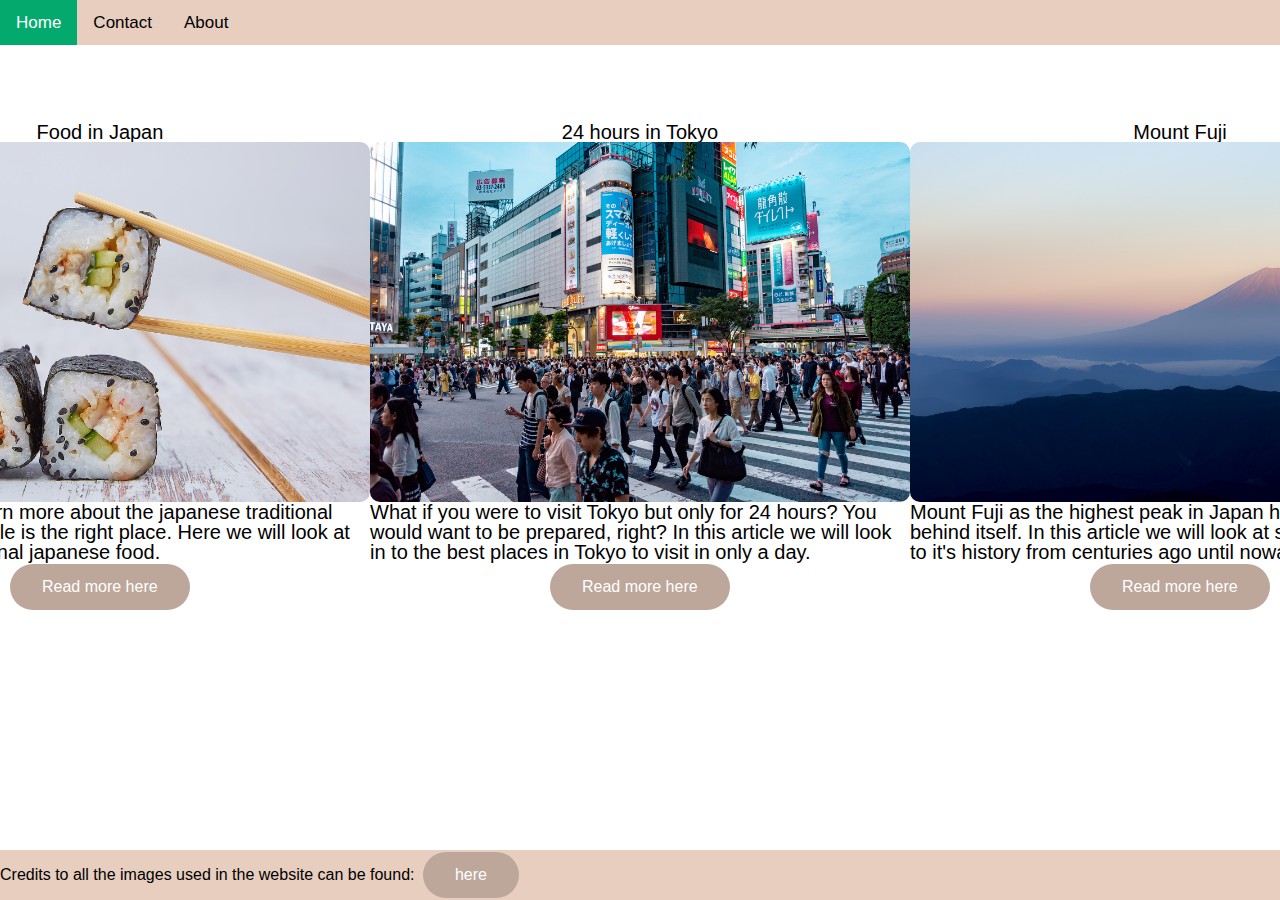
<file: site/index.htm>
<!DOCTYPE html>
<html lang="en">
<head>
    <meta charset="UTF-8">
    <meta http-equiv="X-UA-Compatible" content="IE=edge">
    <meta name="viewport" content="width=device-width, initial-scale=1.0">
    <link rel="stylesheet" href="style.css">
    <link rel = "icon" type="image/icon" href = "favicon.jpg"> 
    <title>Explore Japan to the fullest</title>
</head>
<body>
    <div class="topnav">
        <a class="active" href="#home">Home</a>
        <a href="contact.html">Contact</a>
        <a href="about.html">About</a>
    </div>
    <div class="container">
            
                <div class = "centered">
                    <h2>Food in Japan</h2>
                    <img src="pictures/sushi1.jpg" width="540">
                    <p>Do you want to learn more about the japanese traditional food?
                        The this article is the right place. Here we will look at the
                        modern traditional japanese food.
                        
                    <a href="FoodInJapan.html" class="button">Read more here</a>
                    </p>
                </div>
            
        
                <div class = "centered">
                    <h2>24 hours in Tokyo</h2>
                    <img src="pictures/tokyo1.jpg" width="540">
                    
                    <p>What if you were to visit Tokyo but only for 24 hours?
                        You would want to be prepared, right?
                        In this article we will look in to the best
                        places in Tokyo to visit in only a day.
                    <a href="24HoursInTokyo.html" class="button">Read more here</a>
                    </p>
                </div>
            

                <div class = "centered">
                    <h2>Mount Fuji</h2>
                    <img src="pictures/mount-fuji1.jpg" width="540">
                    
                    <p>Mount Fuji as the highest peak in Japan has a lot of history
                        behind itself. In this article we will look at some facts
                        related to it's history from centuries ago until nowadays.
                    <a href="MountFuji.html" class="button">Read more here</a>
                    </p>
                </div>
    </div>

    <footer>
        <div class = "footer">
                <p>Credits to all the images used in the website can be found:
                    <a href="LinkToImages.html" class="Fbutton">here</a>
                </p>
            </div>
        </div>
    </footer>
</body>
</html>
</file>
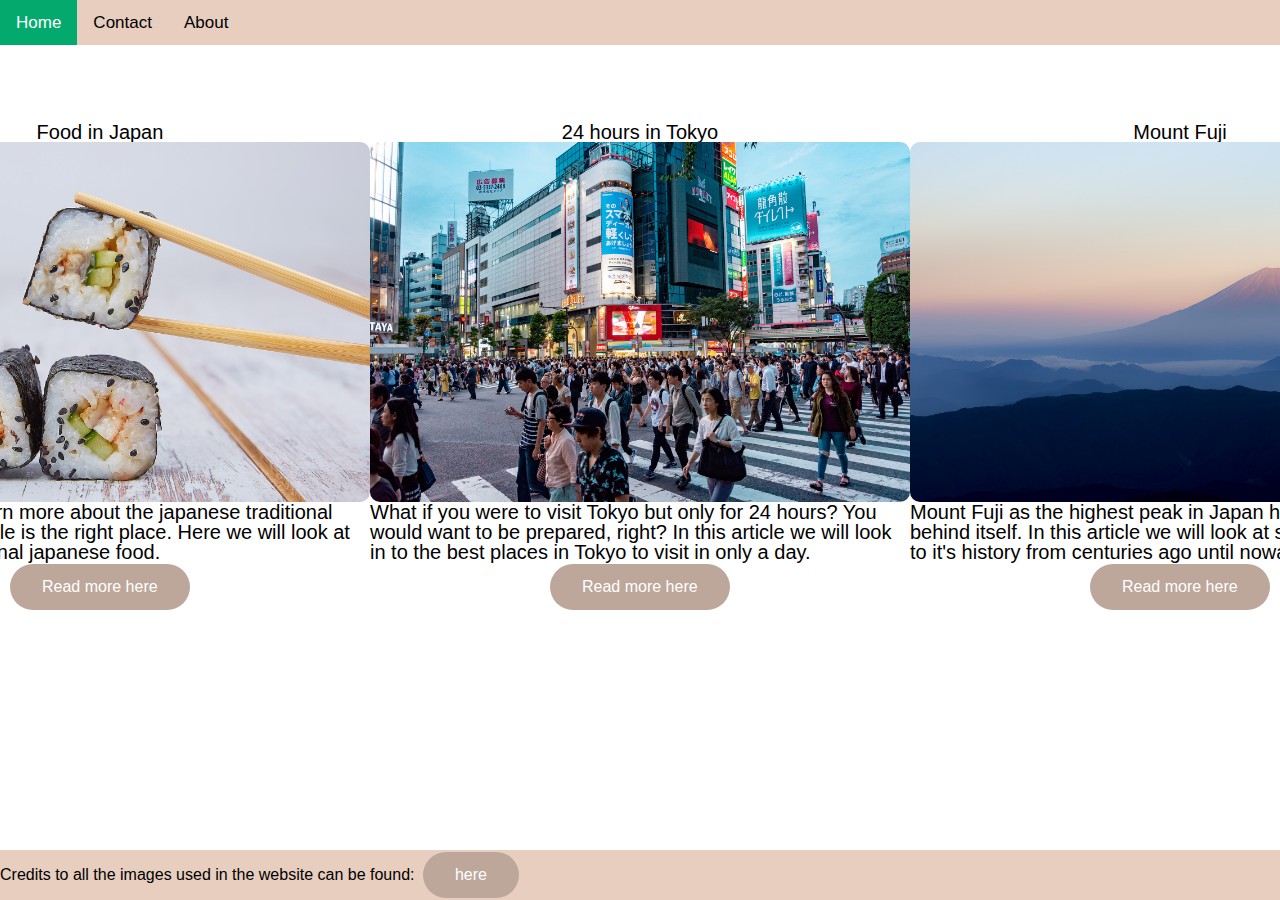
<file: site/index.html>
<!DOCTYPE html>
<html lang="en">
<head>
    <meta charset="UTF-8">
    <meta http-equiv="X-UA-Compatible" content="IE=edge">
    <meta name="viewport" content="width=device-width, initial-scale=1.0">
    <link rel="stylesheet" href="style.css">
    <link rel = "icon" type="image/icon" href = "favicon.ico"> 
    <title>Explore Japan to the fullest</title>
</head>
<body>
    <div class="topnav">
        <a class="active" href="#home">Home</a>
        <a href="contact.html">Contact</a>
        <a href="about.html">About</a>
    </div>
    <div class="container">
            
                <div class = "centered">
                    <h2>Food in Japan</h2>
                    <img src="pictures/sushi1.jpg" width="540">
                    <p>Do you want to learn more about the japanese traditional food?
                        The this article is the right place. Here we will look at the
                        modern traditional japanese food.
                        
                    <a href="FoodInJapan.html" class="button">Read more here</a>
                    </p>
                </div>
            
        
                <div class = "centered">
                    <h2>24 hours in Tokyo</h2>
                    <img src="pictures/tokyo1.jpg" width="540">
                    
                    <p>What if you were to visit Tokyo but only for 24 hours?
                        You would want to be prepared, right?
                        In this article we will look in to the best
                        places in Tokyo to visit in only a day.
                    <a href="24HoursInTokyo.html" class="button">Read more here</a>
                    </p>
                </div>
            

                <div class = "centered">
                    <h2>Mount Fuji</h2>
                    <img src="pictures/mount-fuji1.jpg" width="540">
                    
                    <p>Mount Fuji as the highest peak in Japan has a lot of history
                        behind itself. In this article we will look at some facts
                        related to it's history from centuries ago until nowadays.
                    <a href="MountFuji.html" class="button">Read more here</a>
                    </p>
                </div>
    </div>

    <footer>
        <div class = "footer">
                <p>Credits to all the images used in the website can be found:
                    <a href="LinkToImages.html" class="Fbutton">here</a>
                </p>
            </div>
        </div>
    </footer>
</body>
</html>
</file>
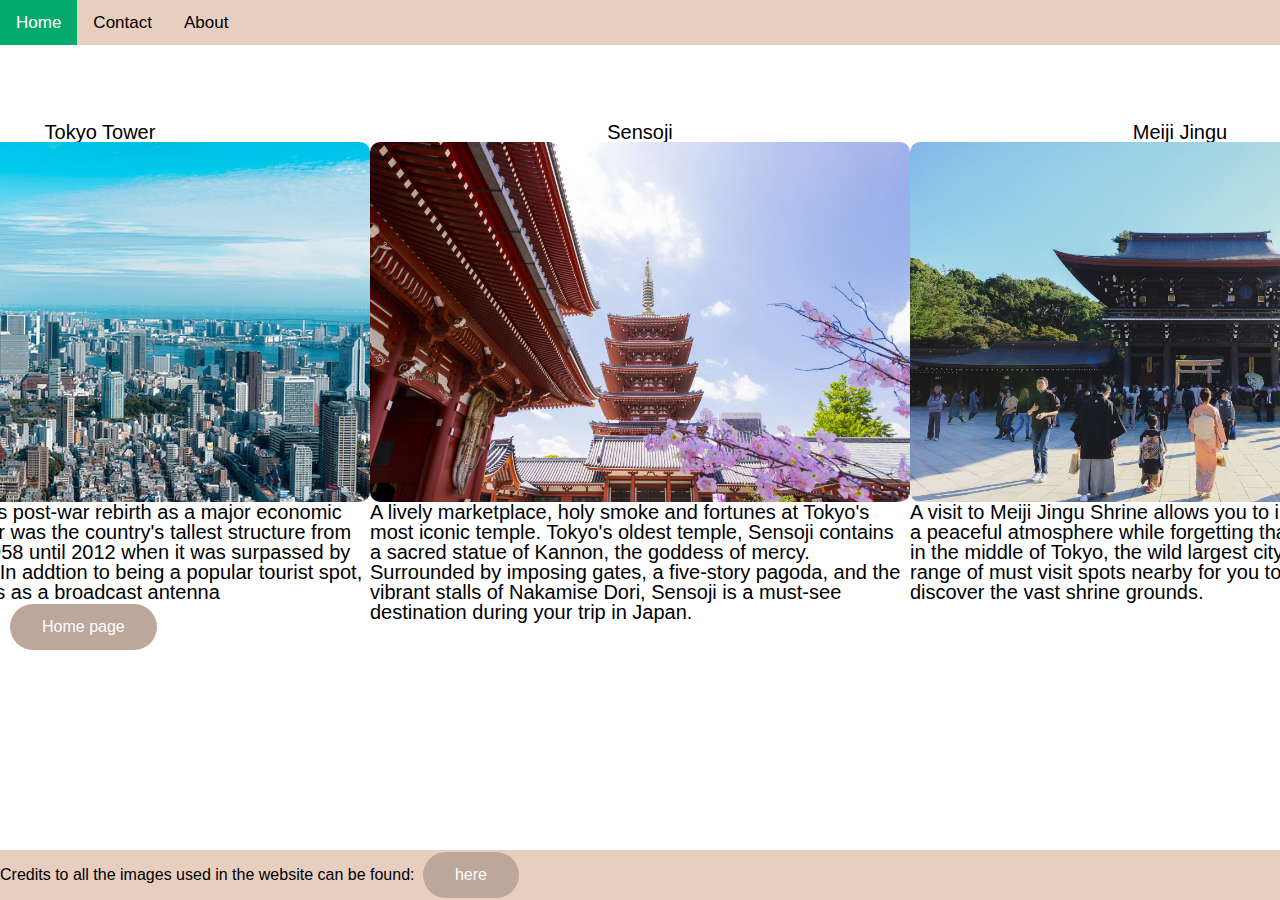
<file: site/24HoursInTokyo.html>
<!DOCTYPE html>
<html lang="en">
<head>
    <meta charset="UTF-8">
    <meta http-equiv="X-UA-Compatible" content="IE=edge">
    <meta name="viewport" content="width=device-width, initial-scale=1.0">
    <link rel="stylesheet" href="style.css">
    
    <link rel = "icon" type="image/icon" href = "favicon.ico"> 
    <title>24 Hours in Tokyo</title>
</head>
<body>
    <div class="topnav">
        <a class="active" href="#home">Home</a>
        <a href="contact.html">Contact</a>
        <a href="about.html">About</a>
    </div>
    <div class="container">
                <div class = "centered">
                    <h2>Tokyo Tower</h2>
                    <img src="pictures/tokyo-tower (1).jpg" width="540">
                    <p>A symbol of Japan's post-war rebirth as a major economic power, Tokyo Tower was
                        the country's tallest structure from its completion in 1958 until 2012 when it was
                        surpassed by the Tokyo Skytree. In addtion to being a popular tourist spot, 
                        Tokyo Tower serves as a broadcast antenna
                    </p>
                    <a href="index.html" class="button">Home page</a>
                </div>

                <div class = "centered">
                    <h2>Sensoji</h2>
                    <img src="pictures/sensoJi(trea go referna otdelno).jpg" width="540">
                    
                    <p>A lively marketplace, holy smoke and fortunes at Tokyo's most iconic temple.
                        Tokyo's oldest temple, Sensoji contains a sacred statue of Kannon, the goddess of mercy.
                        Surrounded by imposing gates, a five-story pagoda, and the vibrant stalls of Nakamise Dori,
                        Sensoji is a must-see destination during your trip in Japan.
                    </p>
                    
                </div>

                <div class = "centered">
                    <h2>Meiji Jingu</h2>
                    <img src="pictures/meijiJingu(pak trea si go referna otdelno).jpg" width="540">
                    
                    <p>A visit to Meiji Jingu Shrine allows you to immerse yourself in a peaceful atmosphere
                        while forgetting that you are actually in the middle of Tokyo, the wild largest city.
                        It also boasts a range of must visit spots nearby for you to explore while discover the vast shrine grounds.
                    </p>
                    
                </div>
    </div>
        <footer>
            <div class = "footer">
                    <p>Credits to all the images used in the website can be found:
                        <a href="LinkToImages.html" class="Fbutton">here</a>
                    </p>
                </div>
            </div>
        </footer>
</body>
</html>
</file>
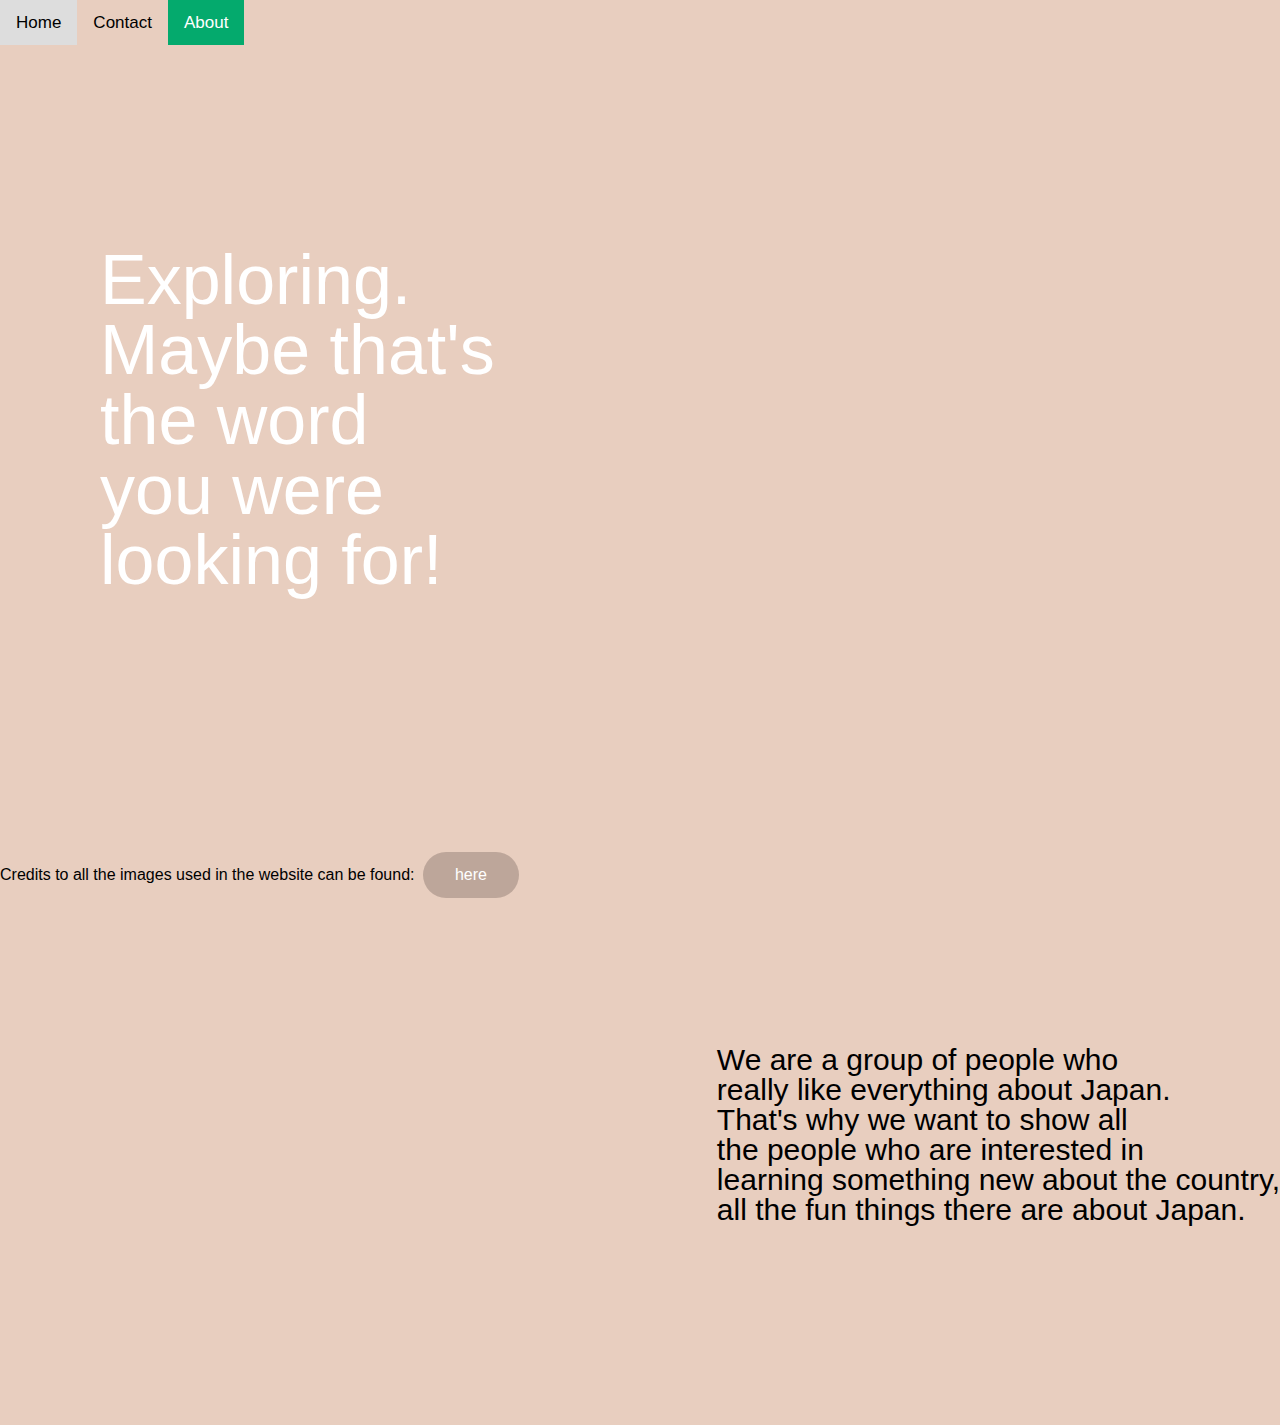
<file: site/about.html>
<!DOCTYPE html>
<html lang="en">
<head>
    <meta charset="UTF-8">
    <meta http-equiv="X-UA-Compatible" content="IE=edge">
    <meta name="viewport" content="width=device-width, initial-scale=1.0">
    <link rel="stylesheet" href="aboutContact.css">
    
    <link rel = "icon" type="image/icon" href = "favicon.ico"> 
    <title>About</title>
</head>
<body>
    <div class="topnav">
        <a href="index.html">Home</a>
        <a href="contact.html">Contact</a>
        <a class = "active "href="#about">About</a>
    </div>
    <div class = "container">
        <div class = "title">
            <h2>Exploring. Maybe that's the word you were looking for!</h2>
        </div>
        <div class = "text">
            <p>We are a group of people who <br> really like everything about Japan. <br> That's why we want to show all <br> the people who are interested in <br> learning something new about the country, <br> all the fun things there are about Japan.
                
            </p>
        </div>
    </div>
    <footer>
        <div class = "footer">
                <p>Credits to all the images used in the website can be found:
                    <a href="LinkToImages.html" class="Fbutton">here</a>
                </p>
            </div>
        </div>
    </footer>
</body>

</html>
</file>
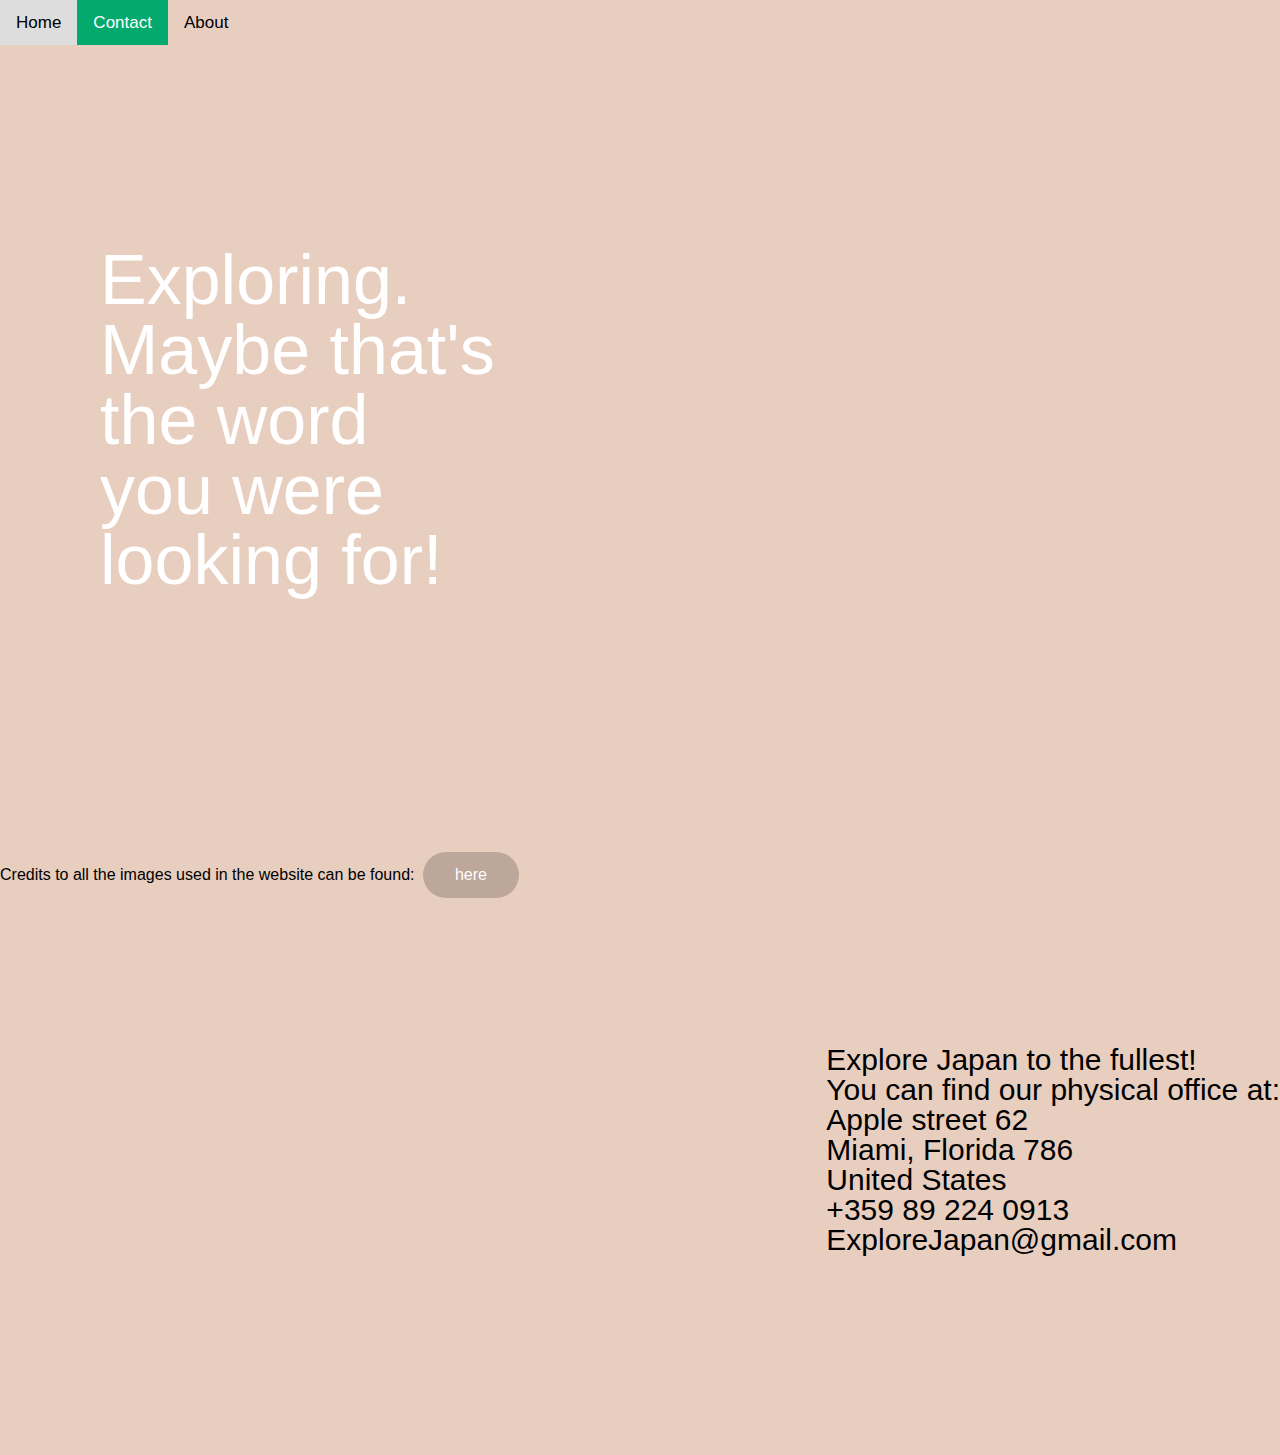
<file: site/contact.html>
<!DOCTYPE html>
<html lang="en">
<head>
    <meta charset="UTF-8">
    <meta http-equiv="X-UA-Compatible" content="IE=edge">
    <meta name="viewport" content="width=device-width, initial-scale=1.0">
    <link rel="stylesheet" href="aboutContact.css">
    
    <link rel = "icon" type="image/icon" href = "favicon.ico"> 
    <title>Contact</title>
</head>
<body>
    <div class="topnav">
        <a href="index.html">Home</a>
        <a class = "active "href="#contact">Contact</a>
        <a href="about.html">About</a>
    </div>
    <div class = "container">
        <div class = "title">
            <h2>Exploring. Maybe that's the word you were looking for!</h2>
        </div>
        <div class = "text">
            <p>Explore Japan to the fullest! <br>
                You can find our physical office at: <br>
                Apple street 62 <br>
                Miami, Florida 786 <br>
                United States <br>
                +359 89 224 0913 <br>
                ExploreJapan@gmail.com
                
            </p>
        </div>
    </div>
    <footer>
        <div class = "footer">
                <p>Credits to all the images used in the website can be found:
                    <a href="LinkToImages.html" class="Fbutton">here</a>
                </p>
            </div>
        </div>
    </footer>
</body>

</html>
</file>
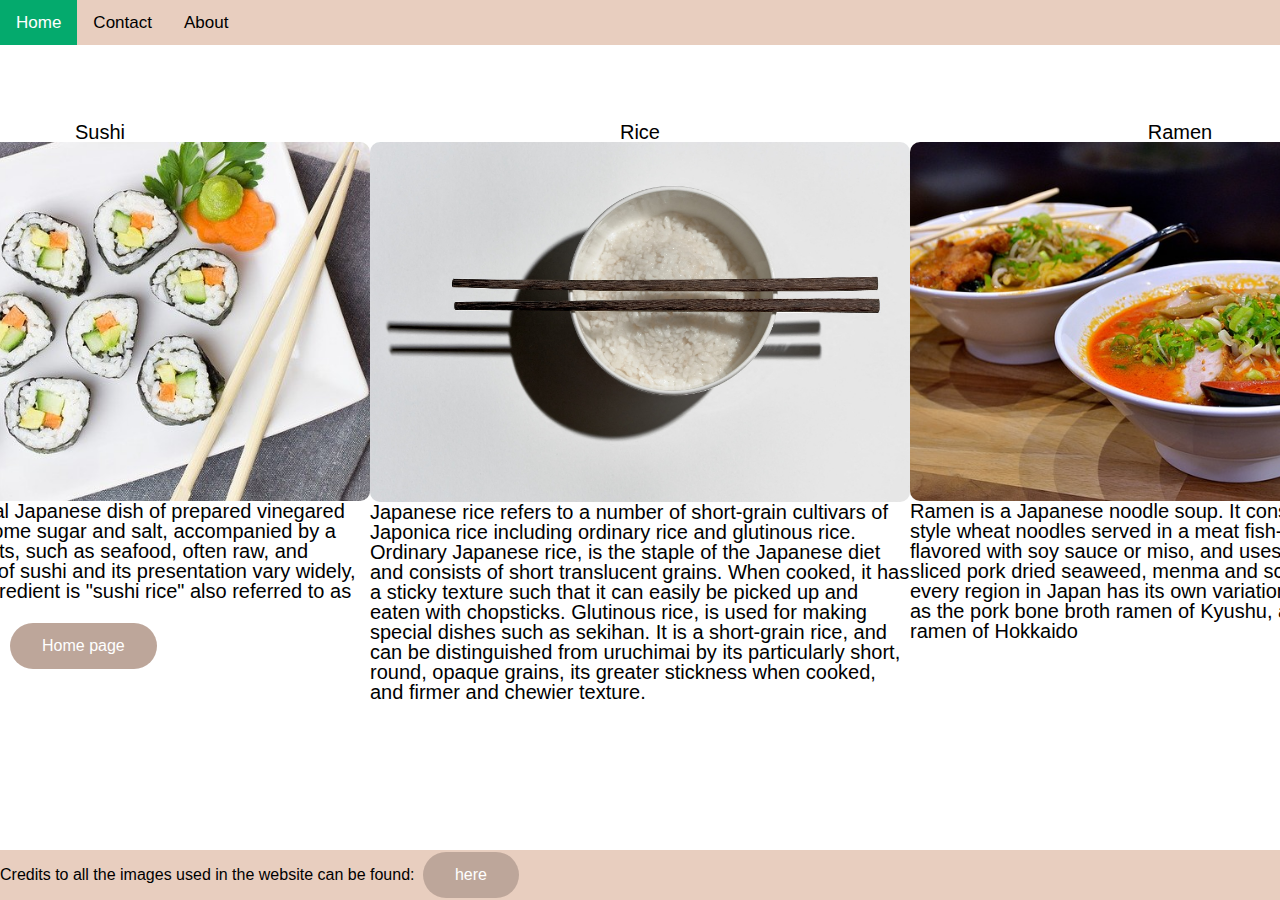
<file: site/FoodInJapan.html>
<!DOCTYPE html>
<html lang="en">
<head>
    <meta charset="UTF-8">
    <meta http-equiv="X-UA-Compatible" content="IE=edge">
    <meta name="viewport" content="width=device-width, initial-scale=1.0">
    <link rel="stylesheet" href="style.css">
    
    <link rel = "icon" type="image/icon" href = "favicon.ico"> 
    <title>Food in Japan</title>
</head>
<body>

    <div class="topnav">
        <a class="active" href="#home">Home</a>
        <a href="contact.html">Contact</a>
        <a href="about.html">About</a>
    </div>
    <div class="container">
            <div class = "centered">
                <h2>Sushi</h2>
                <img src="pictures/sushi2 (2).jpg" width="540">
                <p>Sushi is a traditional Japanese dish of prepared vinegared rice,
                    usually with some sugar and salt, accompanied by a variety of ingredients,
                    such as seafood, often raw, and vegetables. Styles of sushi and its presentation
                    vary widely, but the one key ingredient is "sushi rice" also referred to as shari, or sumeshi.
                </p>
                <a href="index.html" class="button">Home page</a>
            </div>
        
    
            <div class = "centered">
                <h2>Rice</h2>
                <img src="pictures/bowl-of-rice-6335570_1920.jpg" width="540">
                
                <p>Japanese rice refers to a number of short-grain cultivars of Japonica rice including ordinary
                    rice and glutinous rice. Ordinary Japanese rice, is the staple of the Japanese diet and consists of short
                    translucent grains. When cooked, it has a sticky texture such that it can easily be picked up and eaten with chopsticks.
                    Glutinous rice, is used for making special dishes such as sekihan. It is a short-grain rice, and can be distinguished from
                    uruchimai by its particularly short, round, opaque grains, its greater stickness when cooked, and firmer and chewier texture.
                </p>
                
            </div>
        

            <div class = "centered">
                <h2>Ramen</h2>
                <img src="pictures/ramen.jpg" width="540">
                
                <p>
                    Ramen is a Japanese noodle soup. It consists of Chinese-style wheat noodles served in a meat fish-based broth,
                     often flavored with soy sauce or miso, and uses toppings such as sliced pork dried seaweed, menma and scallions.
                     Nearly every region in Japan has its own variation of ramen,
                      such as the pork bone broth ramen of Kyushu, and the miso ramen of Hokkaido
                </p>
                
            </div>
    </div>  
        <footer>
            <div class = "footer">
                    <p>Credits to all the images used in the website can be found:
                        <a href="LinkToImages.html" class="Fbutton">here</a>
                    </p>
                </div>
            
        </footer>

</body>
</html>
</file>
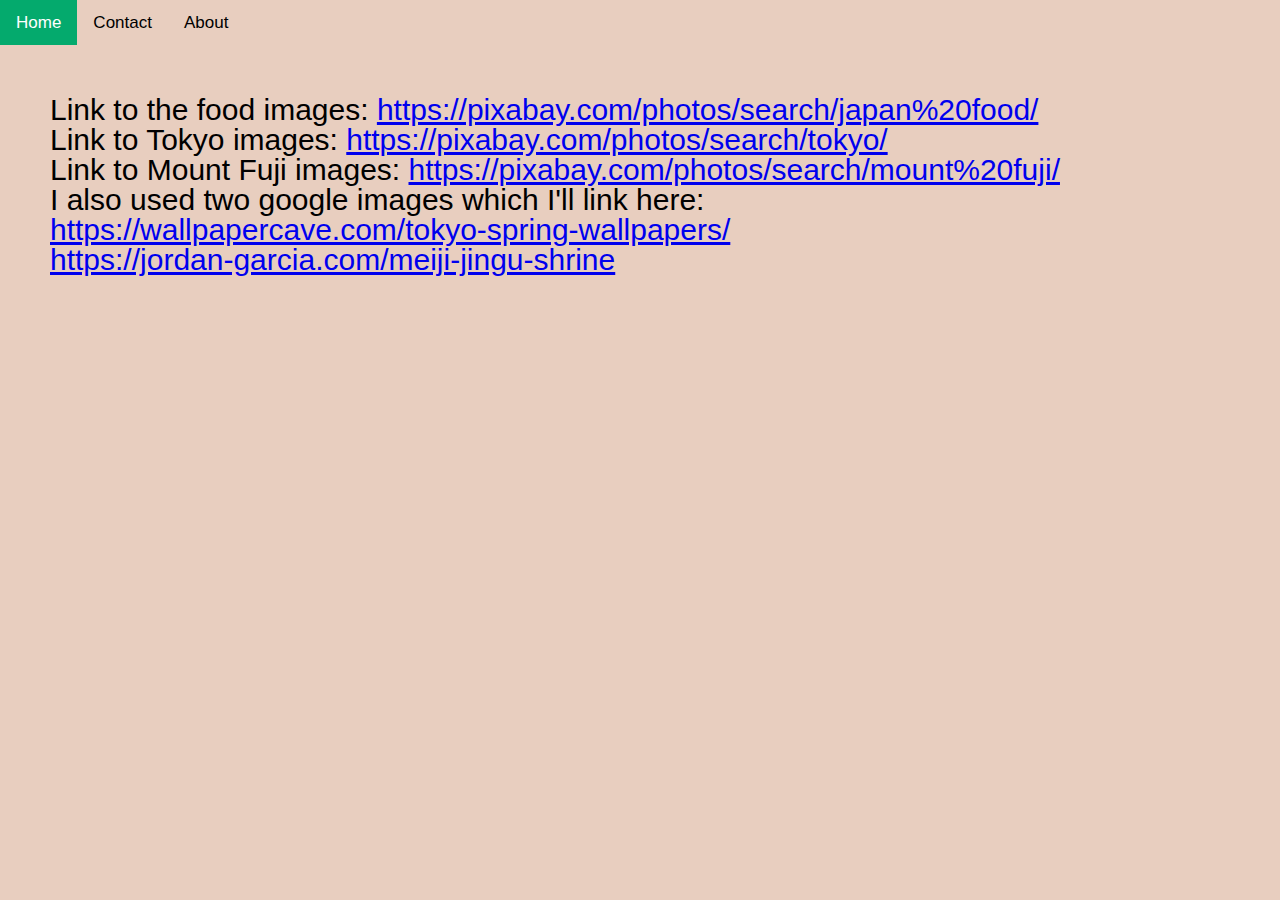
<file: site/LinkToImages.html>
<!DOCTYPE html>
<html lang="en">
<head>
    <meta charset="UTF-8">
    <meta http-equiv="X-UA-Compatible" content="IE=edge">
    <meta name="viewport" content="width=device-width, initial-scale=1.0">
    <link rel="stylesheet" href="links.css">
    
    <link rel = "icon" type="image/icon" href = "favicon.ico"> 
    <title>Document</title>
</head>
<body>
    <div class="topnav">
        <a class="active" href="index.html">Home</a>
        <a href="contact.html">Contact</a>
        <a href="about.html">About</a>
    </div>

    <div class = "links">
            Link to the food images: <a href="https://pixabay.com/photos/search/japan%20food/">https://pixabay.com/photos/search/japan%20food/</a> <br>
            Link to Tokyo images: <a href="https://pixabay.com/photos/search/tokyo/">https://pixabay.com/photos/search/tokyo/</a> <br>
            Link to Mount Fuji images: <a href="https://pixabay.com/photos/search/mount%20fuji/">https://pixabay.com/photos/search/mount%20fuji/</a> <br>
            I also used two google images which I'll link here: <br>
            <a href="https://wallpapercave.com/tokyo-spring-wallpapers">https://wallpapercave.com/tokyo-spring-wallpapers/</a> <br>
            <a href="https://jordan-garcia.com/meiji-jingu-shrine">https://jordan-garcia.com/meiji-jingu-shrine</a> <br>
            
    </div>
    <footer>
    </footer>
</body>
</html>
</file>
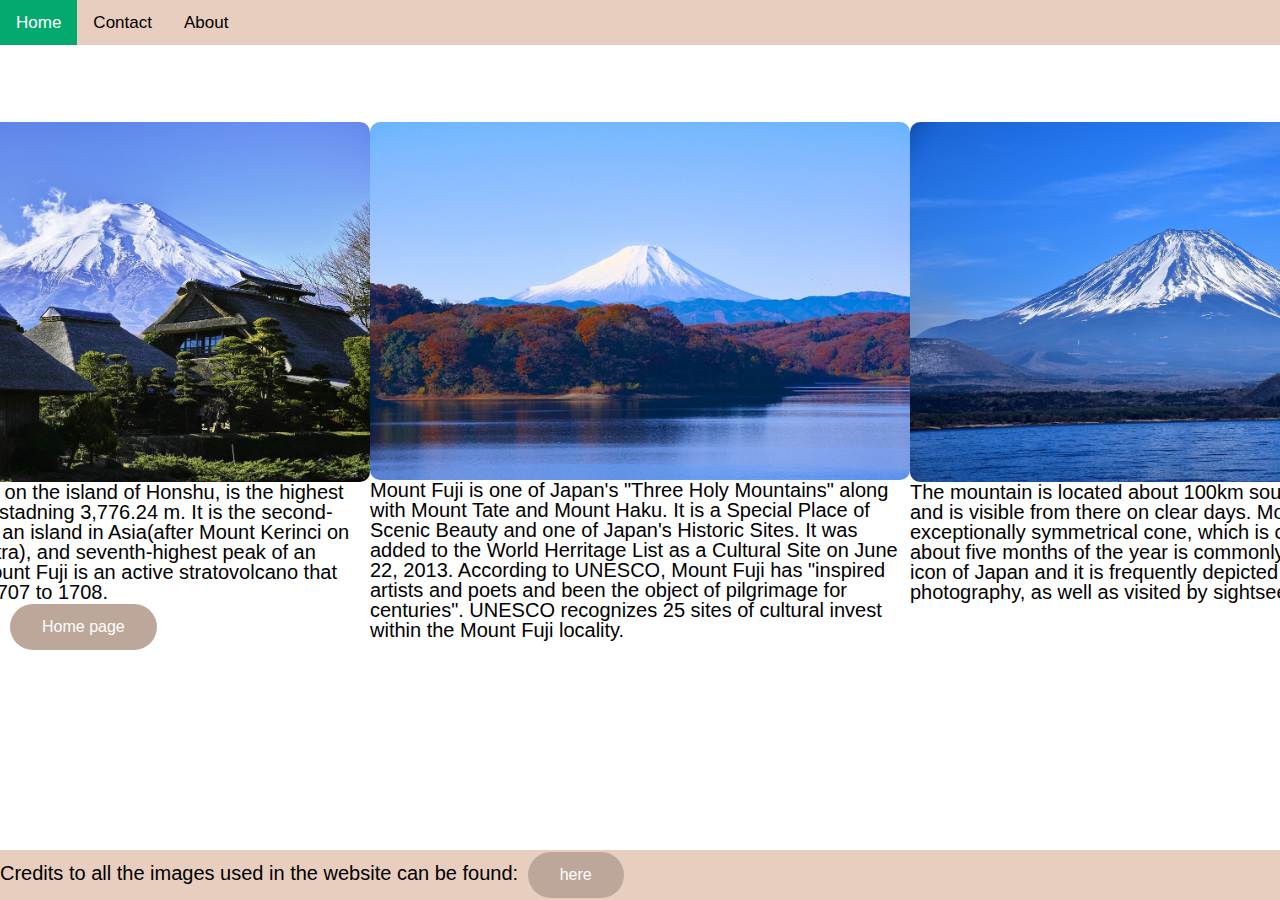
<file: site/MountFuji.html>
<!DOCTYPE html>
<html lang="en">
<head>
    <meta charset="UTF-8">
    <meta http-equiv="X-UA-Compatible" content="IE=edge">
    <meta name="viewport" content="width=device-width, initial-scale=1.0">
    <link rel="stylesheet" href="style.css">
    
    <link rel = "icon" type="image/icon" href = "favicon.ico"> 
    <title>Mount Fuji</title>
</head>
<body>
    <div class="topnav">
        <a class="active" href="#home">Home</a>
        <a href="contact.html">Contact</a>
        <a href="about.html">About</a>
    </div>
    <div class="container">
            <div class = "centered">
                
                <img src="pictures/mount-fuji-1898711_1280.jpg" width="540">
                <p>Mount Fuji. located on the island of Honshu, is the highest
                    mountain in Japan stadning 3,776.24 m. It is the second-highest
                    volcano on an island in Asia(after Mount Kerinci on the island of
                    Sumatra), and seventh-highest peak of an island on Earth.
                    Mount Fuji is an active stratovolcano that last erupted from 1707 to 1708.
                </p>
                <a href="index.html" class="button">Home page</a>
            </div>
    
            <div class = "centered">
                
                <img src="pictures/mt.jpg" width="540">
                
                <p>Mount Fuji is one of Japan's "Three Holy Mountains" along with Mount Tate
                    and Mount Haku. It is a Special Place of Scenic Beauty and one of Japan's Historic Sites.
                    It was added to the World Herritage List as a Cultural Site on June 22, 2013. According to 
                    UNESCO, Mount Fuji has "inspired artists and poets and been the object of pilgrimage for centuries".
                    UNESCO recognizes 25 sites of cultural invest within the Mount Fuji locality.
                </p>
                
            </div>

            <div class = "centered">
                
                <img src="pictures/mtFujii.jpg" width="540">
                
                <p>The mountain is located about 100km southwest of Tokyo and is visible from there 
                    on clear days. Mount Fuji's exceptionally symmetrical cone, which is covered in snow
                    for about five months of the year is commonly used as a cultural icon of Japan and it is 
                    frequently depicted in art and photography, as well as visited by sightseers and climbers.
                </p>
                
            </div>
        
        <footer>
            <div class = "footer">
                    <p>Credits to all the images used in the website can be found:
                        <a href="LinkToImages.html" class="Fbutton">here</a>
                    </p>
                </div>
            </div>
        </footer>
</body>
</html>
</file>
<file: site/style.css>
/* http://meyerweb.com/eric/tools/css/reset/ 
   v2.0 | 20110126
   License: none (public domain)
*/
/*Meyer CSS reset*/

html, body, div, span, applet, object, iframe,
h1, h2, h3, h4, h5, h6, p, blockquote, pre,
a, abbr, acronym, address, big, cite, code,
del, dfn, em, img, ins, kbd, q, s, samp,
small, strike, strong, sub, sup, tt, var,
b, u, i, center,
dl, dt, dd, ol, ul, li,
fieldset, form, label, legend,
table, caption, tbody, tfoot, thead, tr, th, td,
article, aside, canvas, details, embed, 
figure, figcaption, footer, header, hgroup, 
menu, nav, output, ruby, section, summary,
time, mark, audio, video {
	margin: 0;
	padding: 0;
	border: 0;
	font-size: 100%;
	font: inherit;
	vertical-align: baseline;
}
/* HTML5 display-role reset for older browsers */
article, aside, details, figcaption, figure, 
footer, header, hgroup, menu, nav, section {
	display: block;
}
body {
	line-height: 1;
}
ol, ul {
	list-style: none;
}
blockquote, q {
	quotes: none;
}
blockquote:before, blockquote:after,
q:before, q:after {
	content: '';
	content: none;
}
table {
	border-collapse: collapse;
	border-spacing: 0;
}


/*CSS begins here*/
@media only screen and (max-width: 1366px) {
  
body{
  font-family:Arial, Helvetica, sans-serif;
  color:black;
}

.topnav {
  background-color: #e8cebf;
  overflow: hidden;
}

.topnav a {
  float: left;
  color: #000000;
  text-align: center;
  padding: 14px 16px;
  text-decoration: none;
  font-size: 17px;
}

.topnav a:hover {
  background-color: #ddd;
  color: black;
}

/* Add a color to the active/current link */
.topnav a.active {
  background-color: #04AA6D;
  color: white;
}


.container{
  display:flex;
  align-content: center;
  justify-content: center;
  text-align: justify;
  font-size: 20px;
}
.container div{
  align-items: center;
  margin-top: 6%;
  width: 100%;
  
}

.centered{
  width:200px;
  
}
.p{
  font-size: 200px;
}
.centered img {
  border-radius: 10px;
  width: 540px;
  display:block;
  margin:0 auto;
}
.centered p{
  text-align: left;
  width:540px;
  font-size:20px;
  margin:0 auto;
}

.centered img, .centered p{
  align-content: center;
}


.centered h2{
  text-align: center;
}
.button {
  background-color: #bda69a;
  color: white;
  padding: 15px 32px;
  text-align: center;
  text-decoration: none;
  display: inline-block;
  font-size: 16px;
  margin: 2px 4px;
  cursor: pointer;
  border-radius: 25px;
  margin-left:180px;
}

.footer{
  background: #e8cebf;
  position: absolute;
  left: 0;
  bottom: 0;
  width: 100%;
  text-align: left;
}

.Fbutton {
  background-color: #bda69a;
  color: white;
  padding: 15px 32px;
  text-align: center;
  text-decoration: none;
  display: inline-block;
  font-size: 16px;
  margin: 2px 4px;
  cursor: pointer;
  border-radius: 25px;
}
}
@media only screen and (max-width: 900px) {
  
  body{
    background-color: violet;
    
  }
  .container{
    flex-direction: column;
    width: 100%;
  }
  .footer{
    position:relative;
  }
  
}
</file>
<file: site/aboutContact.css>
/* http://meyerweb.com/eric/tools/css/reset/ 
   v2.0 | 20110126
   License: none (public domain)
*/
/*Meyer CSS reset*/

html, body, div, span, applet, object, iframe,
h1, h2, h3, h4, h5, h6, p, blockquote, pre,
a, abbr, acronym, address, big, cite, code,
del, dfn, em, img, ins, kbd, q, s, samp,
small, strike, strong, sub, sup, tt, var,
b, u, i, center,
dl, dt, dd, ol, ul, li,
fieldset, form, label, legend,
table, caption, tbody, tfoot, thead, tr, th, td,
article, aside, canvas, details, embed, 
figure, figcaption, footer, header, hgroup, 
menu, nav, output, ruby, section, summary,
time, mark, audio, video {
	margin: 0;
	padding: 0;
	border: 0;
	font-size: 100%;
	font: inherit;
	vertical-align: baseline;
}
/* HTML5 display-role reset for older browsers */
article, aside, details, figcaption, figure, 
footer, header, hgroup, menu, nav, section {
	display: block;
}
body {
	line-height: 1;
}
ol, ul {
	list-style: none;
}
blockquote, q {
	quotes: none;
}
blockquote:before, blockquote:after,
q:before, q:after {
	content: '';
	content: none;
}
table {
	border-collapse: collapse;
	border-spacing: 0;
}

body{
    font-family:Arial, Helvetica, sans-serif;
    color:black;
    background: #e8cebf;
  }
  
  /*CSS starts here*/

  .topnav {
    background-color: #e8cebf;
    overflow: hidden;
  }
  
  .topnav a {
  float: left;
  color: #000000;
  text-align: center;
  padding: 14px 16px;
  text-decoration: none;
  font-size: 17px;
}
  
  .topnav a:hover {
    background-color: #ddd;
    color: black;
  }
  
  /* Add a color to the active/current link */
  .topnav a.active {
    background-color: #04AA6D;
    color: white;
  }

.container{
    text-align: left;
}
.title{
    font-size: 70px;
    color:white;
    float:left;
    width:400px;
    margin:200px;
    margin-left:100px;
}
.text{
    float:right;
    margin:200px;
    margin-top: 250px;
    margin-right:0px;
    font-size: 30px;
}
.footer{
    background: #e8cebf;
    position: fixed;
    left: 0;
    bottom: 0;
    width: 100%;
    text-align: left;
  }
.Fbutton {
    background-color: #bda69a;
    color: white;
    padding: 15px 32px;
    text-align: center;
    text-decoration: none;
    display: inline-block;
    font-size: 16px;
    margin: 2px 4px;
    cursor: pointer;
    border-radius: 25px;
  }
@media screen and (max-width:700px) {
  .container{
    flex-direction: column;
  }
  .text{
    margin: 50px;
  }
  
}
</file>
<file: site/links.css>
/* http://meyerweb.com/eric/tools/css/reset/ 
   v2.0 | 20110126
   License: none (public domain)
*/
/*Meyer CSS reset*/

html, body, div, span, applet, object, iframe,
h1, h2, h3, h4, h5, h6, p, blockquote, pre,
a, abbr, acronym, address, big, cite, code,
del, dfn, em, img, ins, kbd, q, s, samp,
small, strike, strong, sub, sup, tt, var,
b, u, i, center,
dl, dt, dd, ol, ul, li,
fieldset, form, label, legend,
table, caption, tbody, tfoot, thead, tr, th, td,
article, aside, canvas, details, embed, 
figure, figcaption, footer, header, hgroup, 
menu, nav, output, ruby, section, summary,
time, mark, audio, video {
	margin: 0;
	padding: 0;
	border: 0;
	font-size: 100%;
	font: inherit;
	vertical-align: baseline;
}
/* HTML5 display-role reset for older browsers */
article, aside, details, figcaption, figure, 
footer, header, hgroup, menu, nav, section {
	display: block;
}
body {
	line-height: 1;
}
ol, ul {
	list-style: none;
}
blockquote, q {
	quotes: none;
}
blockquote:before, blockquote:after,
q:before, q:after {
	content: '';
	content: none;
}
table {
	border-collapse: collapse;
	border-spacing: 0;
}
/*CSS starts here*/
body{
    font-family: Arial, Helvetica, sans-serif;
    background-color: #e8cebf;
}
.topnav {
    background-color: #e8cebf;
    overflow: hidden;
  }
  
  .topnav a {
    float: left;
    color: #000000;
    text-align: center;
    padding: 14px 16px;
    text-decoration: none;
    font-size: 17px;
    
  }
  
  .topnav a:hover {
    background-color: #ddd;
    color: black;
  }
  
  /* Add a color to the active/current link */
  .topnav a.active {
    background-color: #04AA6D;
    color: white;
  }

.container{
    text-align: left;
}
.title{
    font-size: 70px;
    color:white;
    float:left;
    width:400px;
    margin:200px;
    margin-right:0px;
}
.links{
    float:left;
    color:black;
    font-size: 30px;
    margin:50px;
}
.footer{
    background: #e8cebf;
    position: fixed;
    left: 0;
    bottom: 0;
    width: 100%;
    text-align: left;
  }
  @media only screen and (max-width: 900px) {
  
    body{
      background-color: violet;
      
    }
    .container{
      flex-direction: column;
      width: 100%;
    }
    .footer{
      position:relative;
    }
    
  }
</file>
